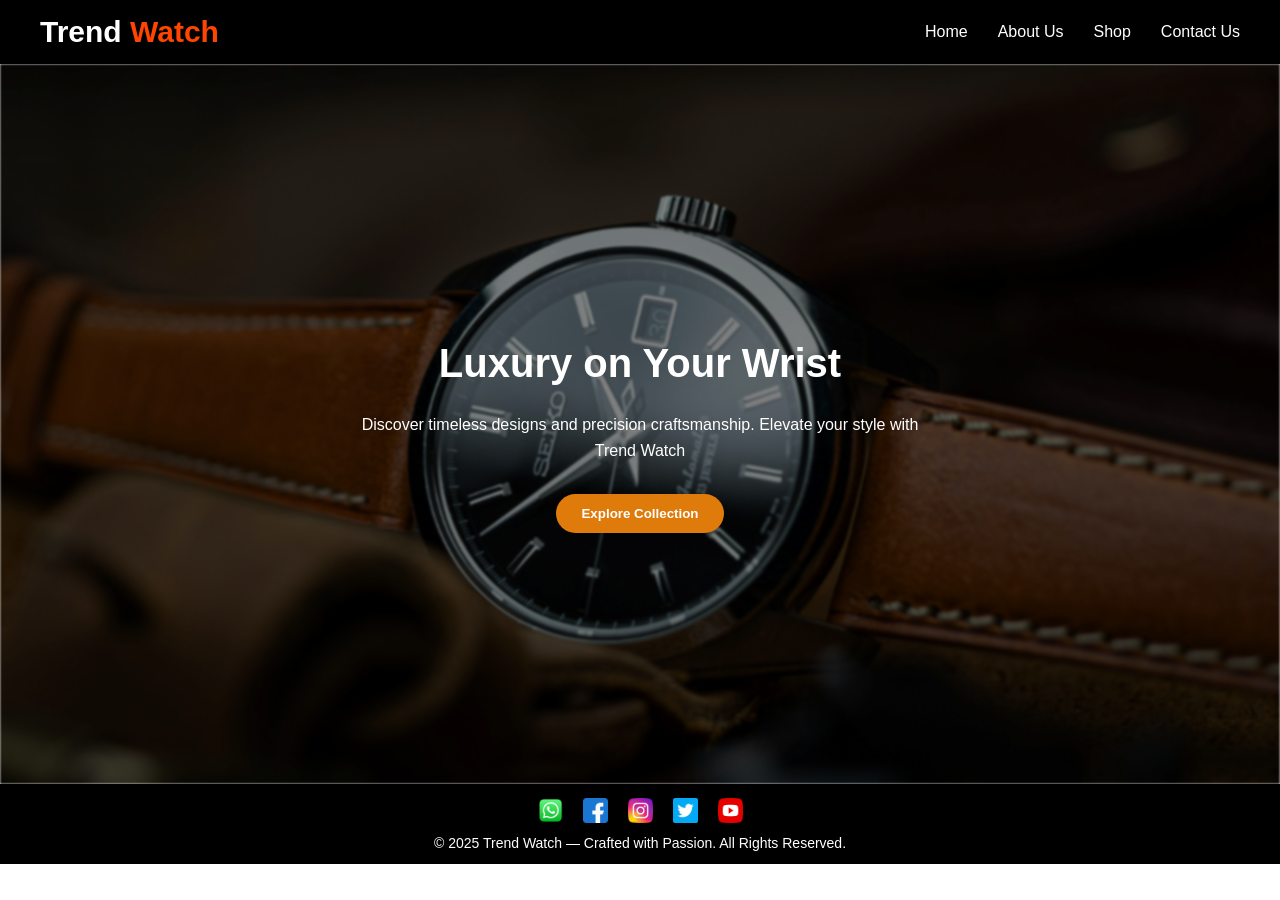
<file: index.html>
<!DOCTYPE html>
<html lang="en">
<head>
    <meta charset="UTF-8">
    <meta name="viewport" content="width=device-width, initial-scale=1.0">
    <title>Home</title>
    <link rel="stylesheet" href="css/style.css">
</head>
<body>

    <!-- Navigation bar -->
    <nav class="Header">
        <div class="heading">
            <h1>Trend <span>Watch</span></h1>
        </div>

        <!-- Hamburger for mobile -->
        <div class="hamburger" id="hamburger">
            <div></div>
            <div></div>
            <div></div>
        </div>

        <div class="links" id="nav-links">
            <a href="">Home</a>
            <a href="html/about.html">About Us</a>
            <a href="html/shop.html">Shop</a>
            <a href="html/contact.html">Contact Us</a>
        </div>
    </nav>

    <!-- middle section -->
    <div class="section">
        <div class="bg"></div>
        <h1 id="h1">Luxury on Your Wrist</h1>
        <p id="para">
            Discover timeless designs and precision craftsmanship.  
            Elevate your style with Trend Watch
        </p>
        <button id="button">Explore Collection</button>   
    </div>

    <!-- Footer section -->
    <nav class="footer">
        <div id="I">
            <a href="https://www.whatsapp.com/?lang=en" class="icon"><img src="imges/apple.png" alt=""></a>
            <a href="https://www.facebook.com/" class="icon"><img src="imges/facebook.png" alt=""></a>
            <a href="https://www.instagram.com/" class="icon"><img src="imges/instagram.png" alt=""></a>
            <a href="https://x.com/" class="icon"><img src="imges/twitter.png" alt=""></a>
            <a href="https://www.youtube.com/" class="icon"><img src="imges/youtube.png" alt=""></a>
        </div>
        <a href="#" id="h">© 2025 Trend Watch — Crafted with Passion. All Rights Reserved.</a>
    </nav>


    <!-- JS for Hamburger Menu -->
    <script>
        document.addEventListener("DOMContentLoaded", function () {
            const hamburger = document.getElementById("hamburger");
            const navLinks = document.getElementById("nav-links");

            hamburger.addEventListener("click", function () {
                navLinks.classList.toggle("active");
            });
        });
    </script>
</body>
</html>
</file>
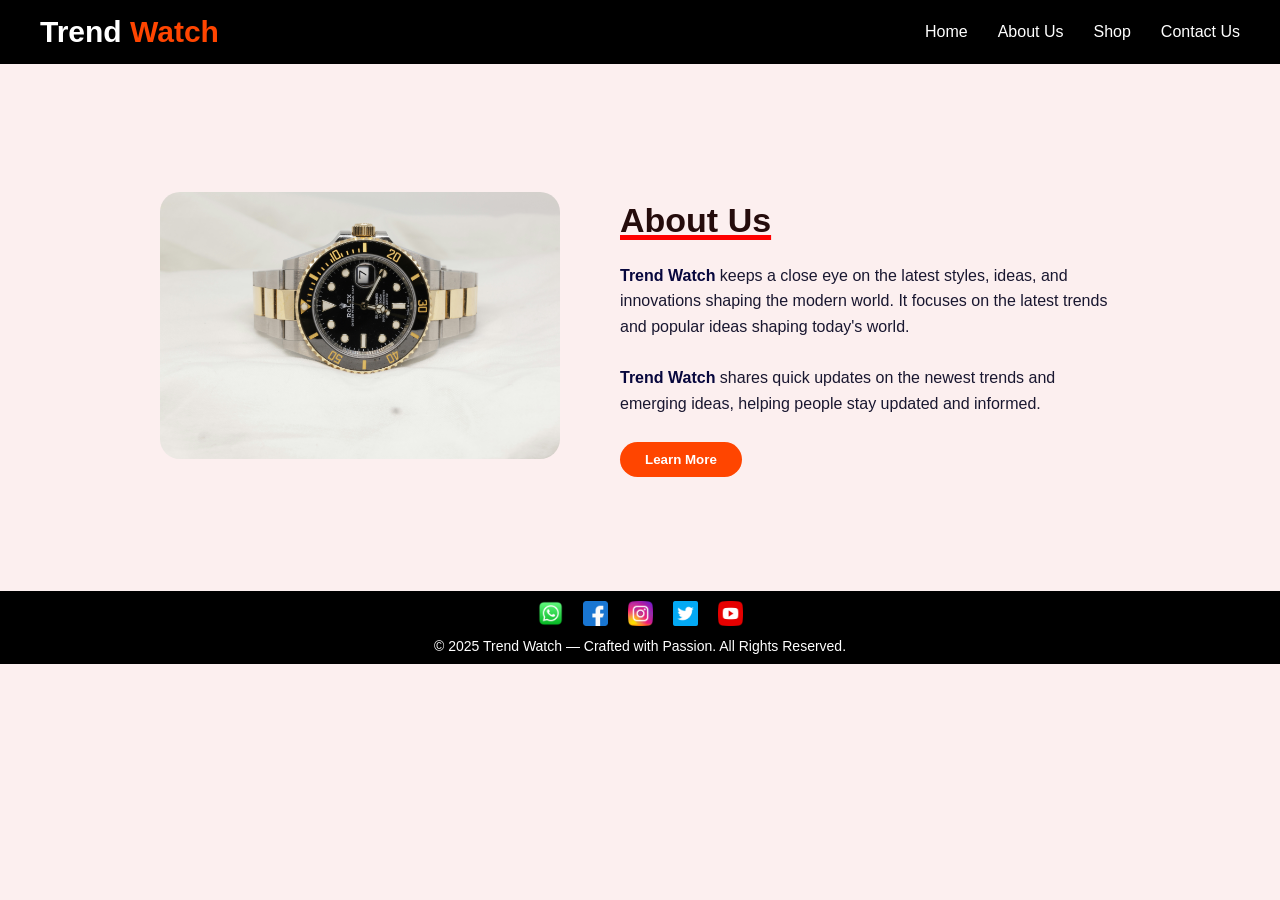
<file: html/about.html>
<!DOCTYPE html>
<html lang="en">
<head>
    <meta charset="UTF-8">
    <meta name="viewport" content="width=device-width, initial-scale=1.0">
    <title>About Us</title>
    <link rel="stylesheet" href="../css/about.css">
</head>
<body>

    <!-- Navigation bar -->
    <nav class="Header">
        <div class="heading">
            <h1>Trend <span>Watch</span></h1>
        </div>

        <!-- Hamburger for mobile -->
        <div class="hamburger" id="hamburger">
            <div></div>
            <div></div>
            <div></div>
        </div>

        <div class="links" id="nav-links">
            <a href="../index.html">Home</a>
            <a href="about.html">About Us</a>
            <a href="shop.html">Shop</a>
            <a href="contact.html">Contact Us</a>
        </div>
    </nav>

    <!-- Hero section -->
    <div class="hero"></div>

    <!-- About section -->
    <div class="section">
        <div class="child">
            <img src="../imges/image13.jpg" alt="">
        </div>
        <div class="childa">
            <h1 id="hjj">About Us</h1>
            <p id="pjj">
                <span id="sjj">Trend Watch</span> keeps a close eye on the latest styles, ideas, and innovations shaping the modern world.
                It focuses on the latest trends and popular ideas shaping today's world.  
                <br><br>
                <span id="sjj">Trend Watch</span> shares quick updates on the newest trends and emerging ideas, helping people stay updated and informed.
            </p>
            <button id="bjj">Learn More</button>
        </div>
    </div>

    <!-- Footer -->
    <nav class="footer">
        <div id="I">
            <a href="https://www.whatsapp.com/?lang=en" class="icon"><img src="../imges/apple.png" alt=""></a>
            <a href="https://www.facebook.com/" class="icon"><img src="../imges/facebook.png" alt=""></a>
            <a href="https://www.instagram.com/" class="icon"><img src="../imges/instagram.png" alt=""></a>
            <a href="https://x.com/" class="icon"><img src="../imges/twitter.png" alt=""></a>
            <a href="https://www.youtube.com/" class="icon"><img src="../imges/youtube.png" alt=""></a>
        </div>
        <a href="#" id="h">© 2025 Trend Watch — Crafted with Passion. All Rights Reserved.</a>
    </nav>


    <!-- JS for Hamburger Menu -->
    <script>
        document.addEventListener("DOMContentLoaded", function () {
            const hamburger = document.getElementById("hamburger");
            const navLinks = document.getElementById("nav-links");

            hamburger.addEventListener("click", function () {
                navLinks.classList.toggle("active");
            });
        });
    </script>
</body>
</html>
</file>
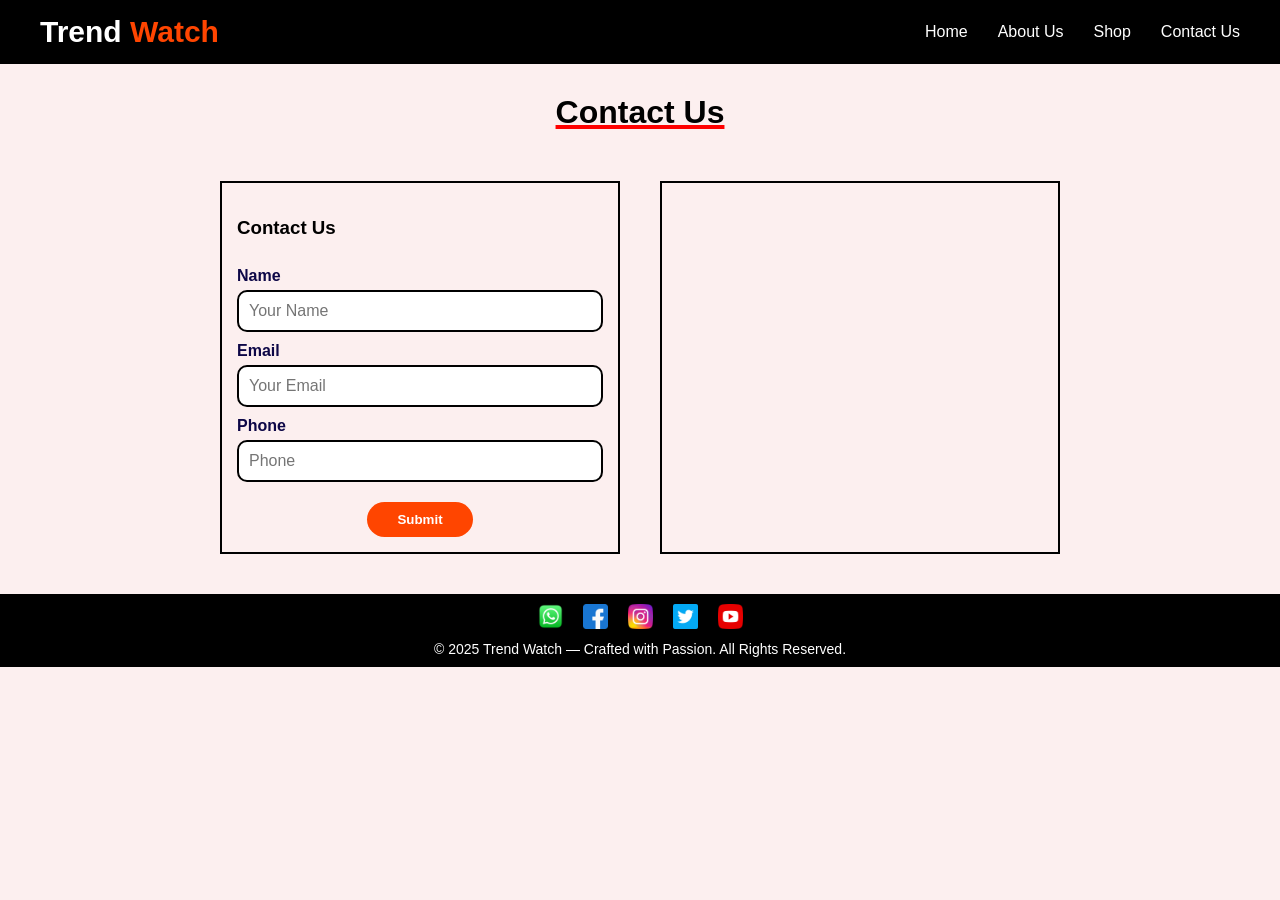
<file: html/contact.html>
<!DOCTYPE html>
<html lang="en">
<head>
    <meta charset="UTF-8">
    <meta name="viewport" content="width=device-width, initial-scale=1.0">
    <title>Contact Us</title>
    <link rel="stylesheet" href="../css/contact.css">
</head>
<body>

    <!-- Navigation bar -->
    <nav class="Header">
        <div class="heading">
            <h1>Trend <span>Watch</span></h1>
        </div>

        <!-- Hamburger Icon -->
        <div class="hamburger" id="hamburger">
            &#9776;
        </div>

        <div class="links" id="navLinks">
            <a href="../index.html">Home</a>
            <a href="about.html">About Us</a>
            <a href="shop.html">Shop</a>
            <a href="">Contact Us</a>
        </div>
    </nav>

    <!-- Page Title -->
    <h1 class="cont">Contact Us</h1>

    <div class="container">
        <div class="item">
            <form id="contactForm">
                <h3>Contact Us</h3>

                <label>Name</label>
                <input type="text" name="name" id="name" placeholder="Your Name" required>

                <label>Email</label>
                <input type="email" name="email" id="email" placeholder="Your Email" required>

                <label>Phone</label>
                <input type="number" name="phone" id="phone" placeholder="Phone" required>

                <button type="submit" id="buttona">Submit</button>
            </form>
        </div>

        <div class="item map">
            <iframe
                src="https://www.google.com/maps/embed?pb=!1m16!1m12!1m3!1d115791.45601215804!2d66.96677209777276!3d24.91561071274841!2m3!1f0!2f0!3f0!3m2!1i1024!2i768!4f13.1!2m1!1srolex%20watch!5e0!3m2!1sen!2s!4v1765839286412!5m2!1sen!2s"
                allowfullscreen=""
                loading="lazy"
                referrerpolicy="no-referrer-when-downgrade">
            </iframe>
        </div>
    </div>

    <!-- Footer -->
    <nav class="footer">
        <div id="I">
           <a href="https://www.whatsapp.com/?lang=en" class="icon"><img src="../imges/apple.png" alt=""></a>
            <a href="https://www.facebook.com/" class="icon"><img src="../imges/facebook.png" alt=""></a>
            <a href="https://www.instagram.com/" class="icon"><img src="../imges/instagram.png" alt=""></a>
            <a href="https://x.com/" class="icon"><img src="../imges/twitter.png" alt=""></a>
            <a href="https://www.youtube.com/" class="icon"><img src="../imges/youtube.png" alt=""></a>
        </div>
        <a href="#" id="h">© 2025 Trend Watch — Crafted with Passion. All Rights Reserved.</a>
    </nav>

    <!-- Popup -->
    <div id="thankYouPopup" class="popup">
        <div class="popup-content">
            <h2>Thank You!</h2>
            <p>Your message has been successfully submitted.</p>
            <button id="okBtn">OK</button>
        </div>
    </div>

    <script>
        // Contact form popup
        document.addEventListener("DOMContentLoaded", function () {
            const form = document.getElementById("contactForm");
            const popup = document.getElementById("thankYouPopup");
            const okBtn = document.getElementById("okBtn");

            form.addEventListener("submit", function (e) {
                e.preventDefault();
                popup.classList.add("active");
            });

            okBtn.addEventListener("click", function () {
                popup.classList.remove("active");
                form.reset();
            });

            // Hamburger toggle
            const hamburger = document.getElementById("hamburger");
            const navLinks = document.getElementById("navLinks");

            hamburger.addEventListener("click", function () {
                navLinks.classList.toggle("active");
            });
        });
    </script>
</body>
</html>
</file>
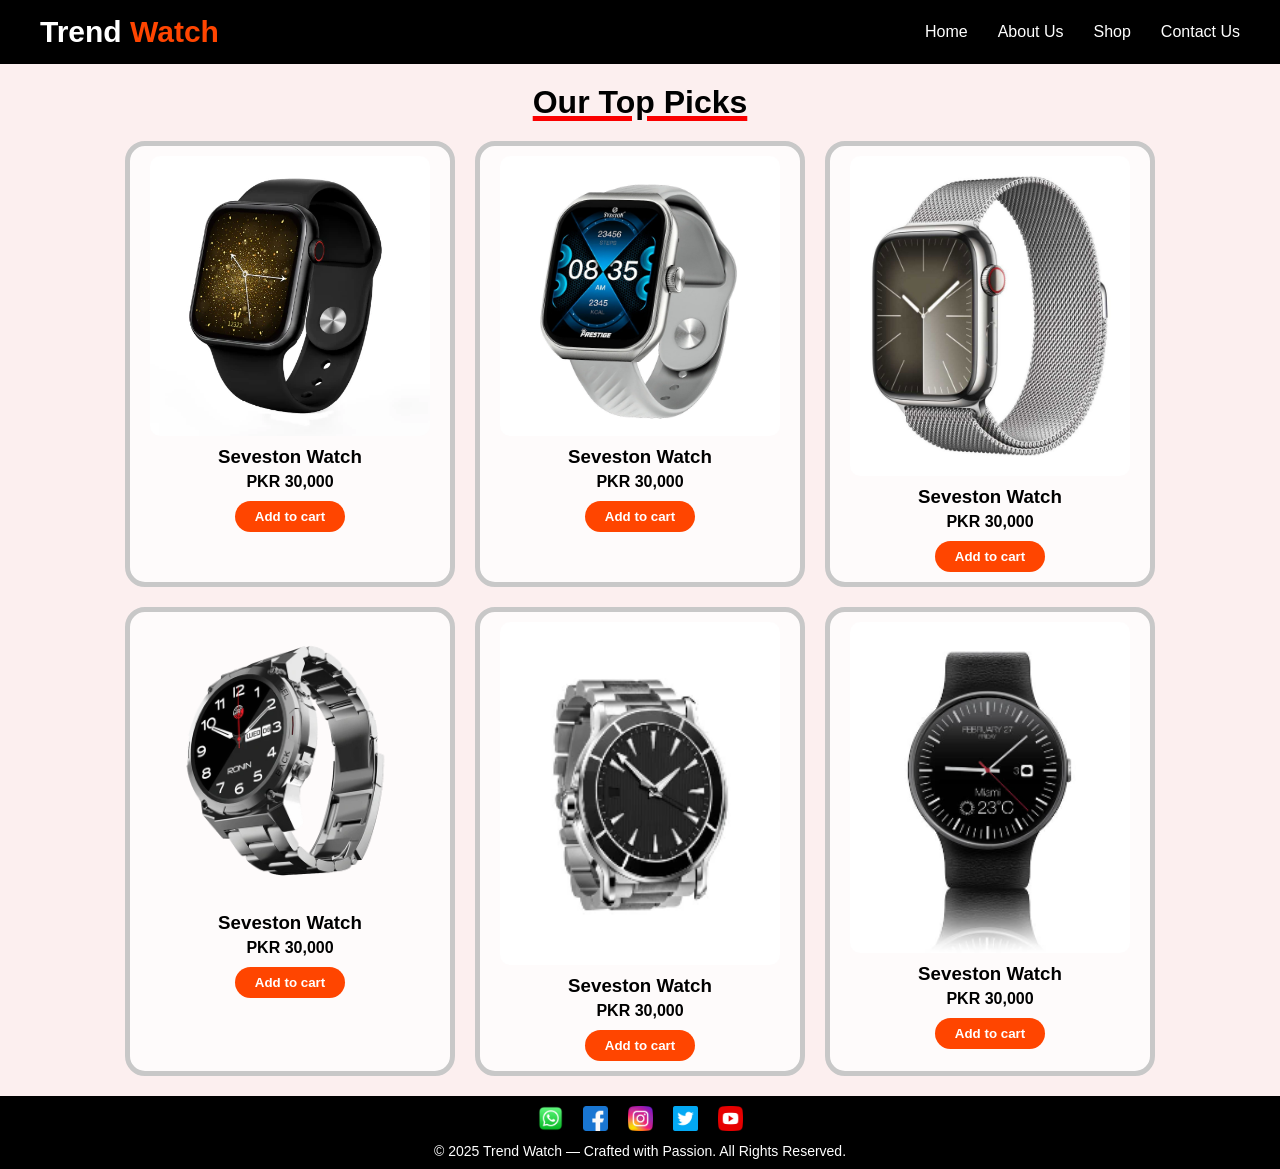
<file: html/shop.html>
<!DOCTYPE html>
<html lang="en">
<head>
    <meta charset="UTF-8">
    <meta name="viewport" content="width=device-width, initial-scale=1.0">
    <title>Shop</title>
    <link rel="stylesheet" href="../css/shop.css">
</head>
<body>
    <!-- Navigation bar -->
    <nav class="Header">
        <div class="heading">
            <h1>Trend <span>Watch</span></h1>
        </div>

        <!-- Hamburger for mobile -->
        <div class="hamburger" id="hamburger">
            <div></div>
            <div></div>
            <div></div>
        </div>

        <div class="links" id="nav-links">
            <a href="../index.html">Home</a>
            <a href="about.html">About Us</a>
            <a href="shop.html">Shop</a>
            <a href="contact.html">Contact Us</a>
        </div>
    </nav>

    <!-- Page Title -->
    <h1 class="pics">Our Top Picks</h1>

    <!-- Cards Container -->
    <div class="containerr">
        <div class="item">
            <img src="../imges/image2.webp" alt="">
            <h3 class="hhh">Seveston Watch</h3>
            <p class="ppp">PKR 30,000</p>
            <button class="bbb">Add to cart</button>
        </div>
        <div class="item">
            <img src="../imges/image3.jpg" alt="">
            <h3 class="hhh">Seveston Watch</h3>
            <p class="ppp">PKR 30,000</p>
            <button class="bbb">Add to cart</button>
        </div>
        <div class="item">
            <img src="../imges/image4 (1).jpg" alt="">
            <h3 class="hhh">Seveston Watch</h3>
            <p class="ppp">PKR 30,000</p>
            <button class="bbb">Add to cart</button>
        </div>
        <div class="item">
            <img src="../imges/image5.webp" alt="">
            <h3 class="hhh">Seveston Watch</h3>
            <p class="ppp">PKR 30,000</p>
            <button class="bbb">Add to cart</button>
        </div>
        <div class="item">
            <img src="../imges/img2hashir.png" alt="">
            <h3 class="hhh">Seveston Watch</h3>
            <p class="ppp">PKR 30,000</p>
            <button class="bbb">Add to cart</button>
        </div>
        <div class="item">
            <img src="../imges/img3hashir.png" alt="">
            <h3 class="hhh">Seveston Watch</h3>
            <p class="ppp">PKR 30,000</p>
            <button class="bbb">Add to cart</button>
        </div>
    </div>

    <!-- Footer -->
    <nav class="footer">
        <div id="I">
            <a href="https://www.whatsapp.com/?lang=en" class="icon"><img src="../imges/apple.png" alt=""></a>
            <a href="https://www.facebook.com/" class="icon"><img src="../imges/facebook.png" alt=""></a>
            <a href="https://www.instagram.com/" class="icon"><img src="../imges/instagram.png" alt=""></a>
            <a href="https://x.com/" class="icon"><img src="../imges/twitter.png" alt=""></a>
            <a href="https://www.youtube.com/" class="icon"><img src="../imges/youtube.png" alt=""></a>
        </div>
        <a href="" id="h"> © 2025 Trend Watch — Crafted with Passion. All Rights Reserved.</a>
    </nav>

    <!-- JS for Hamburger Menu -->
    <script>
        document.addEventListener("DOMContentLoaded", function () {
            const hamburger = document.getElementById("hamburger");
            const navLinks = document.getElementById("nav-links");

            hamburger.addEventListener("click", function () {
                navLinks.classList.toggle("active");
            });
        });
    </script>
</body>
</html>
</file>
<file: css/style.css>
* {
    box-sizing: border-box;
}

body {
    margin: 0;
    overflow-x: hidden;
    font-family: Arial, sans-serif;
}

/* ===== Navigation ===== */
.Header {
    display: flex;
    justify-content: space-between;
    align-items: center;
    padding: 15px 40px;
    background-color: black;
    color: white;
    position: relative;
    z-index: 1000;
}


.heading h1 {
    font-size: 30px;
    margin: 0;
}

.heading span {
    color: orangered;
}

.heading h1:hover {
    transition: transform 0.4s ease;
    transform: scale(1.1);
    cursor: pointer;
}

.links {
    display: flex;
    gap: 30px;
    z-index: 1001;
}

.links a {
    color: white;
    text-decoration: none;
    transition: 0.3s;
}

.links a:hover {
    transform: scale(1.1);
    color: orangered;
}

/* Hamburger */
.hamburger {
    display: none;
    flex-direction: column;
    gap: 5px;
    cursor: pointer;
}

.hamburger div {
    width: 25px;
    height: 3px;
    background: white;
}


/* Middle section */
.section {
    position: relative;
    width: 100%;
    min-height: 80vh;
    display: flex;
    flex-direction: column;
    justify-content: center;
    align-items: center;
    color: white;
    text-align: center;
    padding: 20px;
}

.section .bg {
    position: absolute;
    inset: 0;
    background-image: url("../imges/image14.jpg");
    background-size: cover;
    background-position: center;
    filter: brightness(0.5) blur(1px);
    z-index: -1;
}

.section #h1 {
    font-size: 40px;
    margin-bottom: 10px;
}

.section #para {
    max-width: 600px;
    line-height: 1.6;
}

.section #button {
    margin-top: 15px;
    padding: 12px 25px;
    border: none;
    border-radius: 25px;
    font-weight: bold;
    color: white;
    background-color: rgb(222, 123, 11);
    transition: 0.3s ease;
}

.section #button:hover {
    cursor: pointer;
    transform: scale(1.1);
    background-color: black;
    border: 2px solid red;
}

/* footer */
.footer {
    display: flex;
    flex-direction: column;
    justify-content: center;
    align-items: center;
    min-height: 80px;
    background-color: black;
    color: white;
    padding: 10px;
}

#I {
    display: flex;
    gap: 20px;
}

.icon img {
    width: 25px;
    height: 25px;
    transition: 0.3s;
}

.icon img:hover {
    transform: scale(1.3);
}

#h {
    margin-top: 8px;
    text-decoration: none;
    color: white;
    font-size: 14px;
    text-align: center;
}

#h:hover {
    color: orangered;

}

/* ===== Responsive ===== */

/* Mobile Navbar Hamburger */
@media (max-width: 600px) {
    .hamburger {
        display: flex;
    }

    .links {
        display: none;
        flex-direction: column;
        width: 100%;
        background: black;
        position: absolute;
        top: 60px;
        left: 0;
        padding: 10px 0;
        text-align: center;
        gap: 15px;
    }

    .links.active {
        display: flex;
    }

    .links a {
        font-size: 16px;
    }

    .Header {
        flex-direction: row;
        justify-content: space-between;
    }
}

/* Responsive */
@media (max-width: 768px) {
    .Header {
        gap: 10px;
        padding: 15px;
    }

    .links {
        flex-wrap: wrap;
        justify-content: center;
        gap: 15px;
    }

    .section #h1 {
        font-size: 28px;
    }

    .section #para {
        font-size: 14px;
    }
}

@media (max-width: 480px) {
    .links {
        flex-direction: column;
        align-items: center;
    }

    #h {
        font-size: 12px;
        text-align: center;
    }
}
</file>
<file: css/about.css>
* {
    box-sizing: border-box;
}

body {
    margin: 0;
    overflow-x: hidden;
    background-color: rgb(252, 239, 239);
    font-family: Arial, Helvetica, sans-serif;
}

/* ===== Navigation ===== */
.Header {
    display: flex;
    justify-content: space-between;
    align-items: center;
    padding: 15px 40px;
    background-color: black;
    color: white;
    position: relative;
}

.heading h1 {
    font-size: 30px;
    margin: 0;
}

.heading span {
    color: orangered;
}

.heading h1:hover {
    transition: transform 0.4s ease;
    transform: scale(1.1);
    cursor: pointer;
}

/* Links */
.links {
    display: flex;
    gap: 30px;
}

.links a {
    color: white;
    text-decoration: none;
    transition: 0.3s;
}

.links a:hover {
    transform: scale(1.1);
    color: orangered;
}

/* Hamburger */
.hamburger {
    display: none;
    flex-direction: column;
    gap: 5px;
    cursor: pointer;
}

.hamburger div {
    width: 25px;
    height: 3px;
    background: white;
}




/* About section */
.section {
    display: flex;
    align-items: center;
    justify-content: center;
    padding: 114px 10%;
    gap: 60px;
    flex-wrap: wrap;
}

.child img {
    width: 100%;
    max-width: 400px;
    border-radius: 20px;
    transition: 0.4s ease;
}

.child img:hover {
    transform: scale(1.05);
    box-shadow: 0 0 40px rgba(255, 69, 0, 0.6);
}

.childa {
    max-width: 500px;
}

#hjj {
    font-size: 34px;
    color: rgb(37, 12, 12);
    text-decoration: underline rgb(255, 0, 0) 5px;
}

#pjj {
    color: rgb(25, 23, 48);
    line-height: 1.6;
}

#sjj {
    font-weight: bold;
    color: rgb(7, 7, 61);
}

#bjj {
    display: inline-block;
    margin-top: 10px;
    padding: 10px 25px;
    background-color: orangered;
    border-radius: 50px;
    border: none;
    font-weight: bold;
    color: white;
    transition: all 0.3s ease;
}

#bjj:hover {
    transform: scale(1.05);
    box-shadow: 0 0 20px rgba(241, 8, 8, 0.6);
    background-color: black;
    border: 1px solid rgb(230, 47, 47);
    cursor: pointer;
}
/* Footer */
.footer {
    display: flex;
    flex-direction: column;
    align-items: center;
    background-color: black;
    color: white;
    padding: 10px;
}

#I {
    display: flex;
    gap: 20px;
}

.icon img {
    width: 25px;
    height: 25px;
    transition: 0.3s;
}

.icon img:hover {
    transform: scale(1.3);
}

#h {
    margin-top: 8px;
    text-decoration: none;
    color: white;
    font-size: 14px;
    text-align: center;
}

#h:hover {
    color: orangered;
}

/* ===== Responsive ===== */

/* Mobile Navbar Hamburger */
@media (max-width: 600px) {
    .hamburger {
        display: flex;
    }

    .links {
        display: none;
        flex-direction: column;
        width: 100%;
        background: black;
        position: absolute;
        top: 60px;
        left: 0;
        padding: 10px 0;
        text-align: center;
        gap: 15px;
    }

    .links.active {
        display: flex;
    }

    .links a {
        font-size: 16px;
    }

    .Header {
        flex-direction: row;
        justify-content: space-between;
    }
}

/* Responsive */
@media (max-width: 768px) {
    .Header {
        padding: 15px;
    }

    .links {
        flex-wrap: wrap;
        justify-content: center;
        gap: 15px;
    }

    .section {
        padding: 30px 20px;
    }

    #hjj {
        font-size: 26px;
        text-align: center;
    }

    #pjj {
        text-align: center;
    }

    .childa {
        text-align: center;
    }
}

@media (max-width: 480px) {
    .links {
        flex-direction: column;
        align-items: center;
    }

    #h {
        font-size: 12px;
        text-align: center;
    }
}
</file>
<file: css/contact.css>
* {
    box-sizing: border-box;
}

body {
    margin: 0;
    overflow-x: hidden;
    background-color: rgb(252, 239, 239);
    font-family: Arial, Helvetica, sans-serif;
}

/* Header */
.Header {
    display: flex;
    justify-content: space-between;
    align-items: center;
    padding: 15px 40px;
    background-color: black;
    color: white;
    position: relative;
}

.heading h1 {
    font-size: 30px;
    margin: 0;
}

.heading span {
    color: orangered;
}

.heading h1:hover {
    transform: scale(1.1);
    transition: 0.3s;
    cursor: pointer;
}

/* Hamburger */
.hamburger {
    display: none;
    font-size: 28px;
    cursor: pointer;
    user-select: none;
}

/* Links */
.links {
    display: flex;
    gap: 30px;
}

.links a {
    color: white;
    text-decoration: none;
    transition: 0.3s;
}

.links a:hover {
    color: orangered;
}

/* Title */
.cont {
    text-align: center;
    margin: 30px 0 10px;
    text-decoration: underline red 4px;
}

/* Main Container */
.container {
    display: flex;
    justify-content: center;
    align-items: stretch;
    gap: 40px;
    padding: 40px 10%;
    flex-wrap: wrap;
}

.item {
    flex: 1;
    min-width: 280px;
    max-width: 400px;
    border: 2px solid black;
    padding: 15px;
    display: flex;
    justify-content: center;
    align-items: center;
}

.item:hover {
    box-shadow: 0 0 20px rgb(252, 0, 0);
}

/* Form */
form {
    width: 100%;
    display: flex;
    flex-direction: column;
}

label {
    font-weight: bold;
    color: rgb(13, 7, 71);
    margin-top: 10px;
}

input {
    padding: 10px;
    font-size: 16px;
    border-radius: 10px;
    border: 2px solid black;
    margin-top: 5px;
}

#buttona {
    margin: 20px auto 0;
    padding: 10px 30px;
    background-color: orangered;
    border-radius: 50px;
    border: none;
    font-weight: bold;
    color: white;
    cursor: pointer;
}

#buttona:hover {
    transform: scale(1.1);
    background: black;
    border: 2px solid red;
}

/* Map */
.map iframe {
    width: 100%;
    height: 100%;
    min-height: 300px;
    border: 0;
}

/* Footer */
.footer {
    display: flex;
    flex-direction: column;
    align-items: center;
    background-color: black;
    color: white;
    padding: 10px;
}

#I {
    display: flex;
    gap: 20px;
}

.icon img {
    width: 25px;
    height: 25px;
    transition: 0.3s;
}

.icon img:hover {
    transform: scale(1.3);
}

#h {
    margin-top: 8px;
    text-decoration: none;
    color: white;
    font-size: 14px;
    text-align: center;
}

#h:hover {
    color: orangered;
}

/* Popup */
.popup {
    display: none;
    position: fixed;
    inset: 0;
    background: rgba(0,0,0,0.6);
    justify-content: center;
    align-items: center;
    z-index: 9999;
}

.popup.active {
    display: flex;
}

.popup-content {
    background: #fff;
    padding: 25px;
    max-width: 90%;
    width: 400px;
    border-radius: 10px;
    text-align: center;
}

/* Mobile Navbar Hamburger */
@media (max-width: 600px) {
    .hamburger {
        display: flex;
    }

    .links {
        display: none;
        flex-direction: column;
        width: 100%;
        background: black;
        position: absolute;
        top: 60px;
        left: 0;
        padding: 10px 0;
        text-align: center;
        gap: 15px;
    }

    .links.active {
        display: flex;
    }

    .links a {
        font-size: 16px;
    }

    .Header {
        flex-direction: row;
        justify-content: space-between;
    }
}

@media (max-width: 768px) {
    .Header {
        gap: 10px;
        padding: 15px;
    }

    .links {
        flex-wrap: wrap;
        justify-content: center;
        gap: 15px;
    }
</file>
<file: css/shop.css>
/* ===== General ===== */
body {
    margin: 0;
    background-color: rgb(252, 239, 239);
    font-family: Arial, Helvetica, sans-serif;
}

/* ===== Navigation ===== */
.Header {
    display: flex;
    justify-content: space-between;
    align-items: center;
    padding: 15px 40px;
    background-color: black;
    color: white;
    position: relative;
}

.heading h1 {
    font-size: 30px;
    margin: 0;
}

.heading span {
    color: orangered;
}

.heading h1:hover {
    transition: transform 0.4s ease;
    transform: scale(1.1);
    cursor: pointer;
}

/* Links */
.links {
    display: flex;
    gap: 30px;
}

.links a {
    color: white;
    text-decoration: none;
    transition: 0.3s;
}

.links a:hover {
    transform: scale(1.1);
    color: orangered;
}

/* Hamburger */
.hamburger {
    display: none;
    flex-direction: column;
    gap: 5px;
    cursor: pointer;
}

.hamburger div {
    width: 25px;
    height: 3px;
    background: white;
}

/* ===== Cards ===== */
.pics {
    text-align: center;
    margin: 20px 0;
    text-decoration: underline rgb(251, 0, 0) 5px;
    cursor: pointer;
}

.containerr {
    display: flex;
    flex-wrap: wrap;
    justify-content: center;
    gap: 20px;
    padding: 0 20px 20px 20px;
}

.item {
    flex: 1 1 calc(33.33% - 20px);
    max-width: 300px;
    background: rgb(254, 251, 251);
    border-radius: 20px;
    border: 5px solid rgb(200, 200, 200);
    display: flex;
    flex-direction: column;
    align-items: center;
    padding: 10px;
    transition: transform 0.3s, box-shadow 0.3s;
}

.item:hover {
    transform: scale(1.01);
    box-shadow: 0 0 15px rgb(252, 0, 0);
    cursor: pointer;
}

.item img {
    width: 100%;
    max-width: 280px;
    border-radius: 10px;
}

.hhh {
    margin: 10px 0 0 0;
    font-weight: bold;
    text-align: center;
}

.ppp {
    margin: 5px 0 10px 0;
    font-weight: 700;
    text-align: center;
}

.bbb {
    padding: 8px 20px;
    background-color: orangered;
    border-radius: 20px;
    border: none;
    color: white;
    font-weight: bold;
    cursor: pointer;
    transition: transform 0.3s, box-shadow 0.3s;
}

.bbb:hover {
    transform: scale(1.1);
    box-shadow: 0 0 15px rgba(241, 8, 8, 0.6);
    background-color: black;
    border: 2px solid rgb(230, 47, 47);
}

/* ===== Footer ===== */
.footer {
    display: flex;
    flex-direction: column;
    align-items: center;
    background-color: black;
    color: white;
    padding: 10px;
    margin-top: 0px;
}

#I {
    display: flex;
    gap: 20px;
}

.icon img {
    width: 25px;
    height: 25px;
    transition: 0.3s;
}

.icon img:hover {
    transform: scale(1.3);
}

#h {
    margin-top: 8px;
    text-decoration: none;
    color: white;
    font-size: 14px;
    text-align: center;
}

#h:hover {
    color: orangered;
}

/* ===== Responsive ===== */

/* Mobile Navbar Hamburger */
@media (max-width: 600px) {
    .hamburger {
        display: flex;
    }

    .links {
        display: none;
        flex-direction: column;
        width: 100%;
        background: black;
        position: absolute;
        top: 60px;
        left: 0;
        padding: 10px 0;
        text-align: center;
        gap: 15px;
    }

    .links.active {
        display: flex;
    }

    .links a {
        font-size: 16px;
    }

    .Header {
        flex-direction: row;
        justify-content: space-between;
    }
}



/* Mobile Cards 2 per row */
@media (max-width: 300px) {
    .item {
        flex: 1 1 calc(50% - 20px);
        max-width: 140px;
    }

    .item img {
        max-width: 120px;
    }

    .bbb {
        padding: 5px 10px;
        font-size: 12px;
    }

    .hhh {
        font-size: 14px;
    }

    .ppp {
        font-size: 12px;
    }
}

/* Tablet */
@media (min-width: 300px) and (max-width: 1024px) {
    .item {
        flex: 1 1 calc(33.33% - 20px);
        max-width: 200px;
    }

    .item img {
        max-width: 180px;
    }
}
</file>
